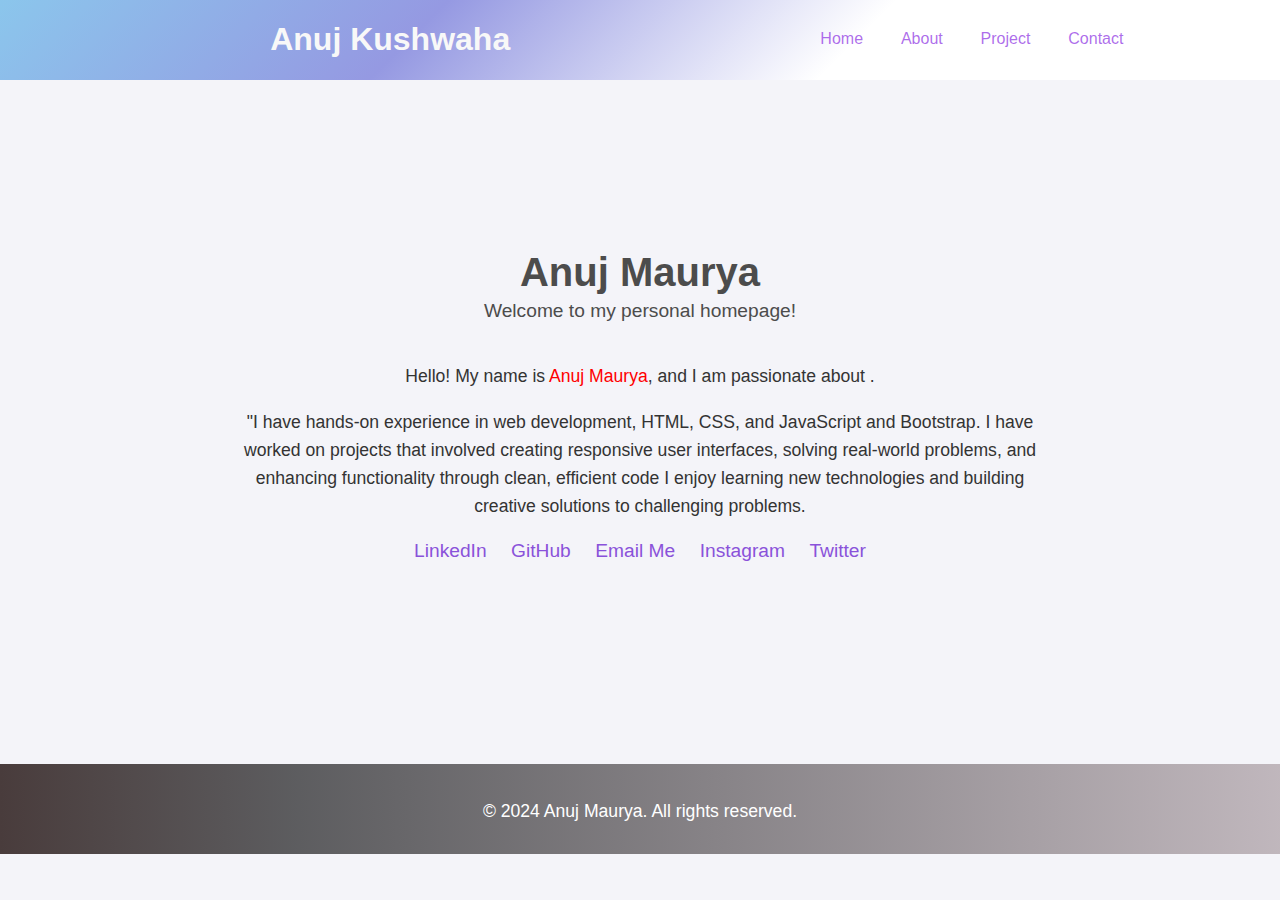
<file: Task 1/Index.html>
<!DOCTYPE html>
<html lang="en">

<head>
    <meta charset="UTF-8">
    <meta name="viewport" content="width=device-width, initial-scale=1.0">
    <title>Personal Homepage</title>
    <link rel="stylesheet" href="style.css">
</head>

<body>

    <nav>
        <div class="logo">
            <h1>
                Anuj Kushwaha
            </h1>
        </div>

        <ul>
            <li><a href="Index.html">Home</a></li>
            <li><a href="about.html">About</a></li>
            <li><a href="project.html">Project</a></li>
            <li><a href="contact.html">Contact</a></li>
        </ul>
    </nav>



    <div id="container">
        <header>
            <h1> Anuj Maurya</h1>
            <p>Welcome to my personal homepage!</p>
        </header>

        <div class="bio">
            <p>Hello! My name is <span>Anuj Maurya</span>, and I am passionate about . </p>
            <p>"I have hands-on experience in web development, HTML, CSS, and JavaScript and Bootstrap. I have worked on
                projects that involved creating responsive user interfaces, solving real-world problems, and enhancing
                functionality through clean, efficient code
                I enjoy learning new technologies and building creative solutions to challenging problems.
            </p>
        </div>

        <div class="social-links">
            <a href="https://www.linkedin.com/in/anuj-maurya-526388245/" target="_blank">LinkedIn</a>
            <a href="https://github.com/anujkushwa" target="_blank">GitHub</a>
            <a href="mailto:your.rishabmaurya097@gmail.com">Email Me</a>
            <a href="https://www.instagram.com/codenlearn_/" target="_blank">Instagram</a>
            <a href="https://x.com/anuj_kushwaha0" target="_blank">Twitter</a>
        </div>
    </div>

    <footer>
        <p>&copy; 2024 Anuj Maurya. All rights reserved.</p>
    </footer>

</body>

</html>
</file>
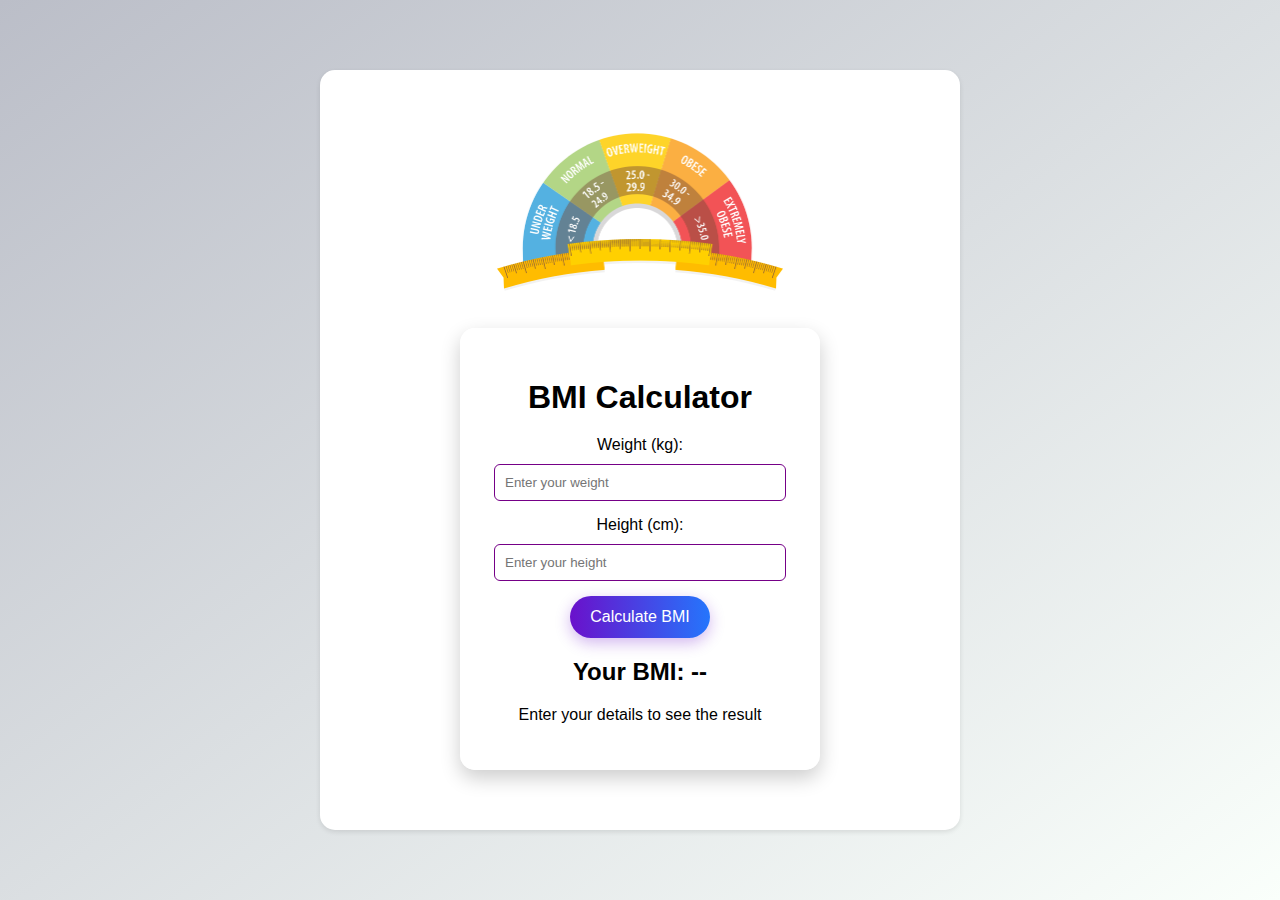
<file: Task 4/index.html>
<!DOCTYPE html>
<html lang="en">

<head>
    <meta charset="UTF-8">
    <meta name="viewport" content="width=device-width, initial-scale=1.0">
    <title>BMI Calculator</title>
    <link rel="stylesheet" href="style.css">
</head>

<body>
    <main>
        <div class="left">
            <img src="chart.png" alt="">
        </div>
        <div class="container">
            <h1>BMI Calculator</h1>
            <form id="bmi-form">
                <label for="weight">Weight (kg):</label>
                <input type="number" id="weight" placeholder="Enter your weight" required>

                <label for="height">Height (cm):</label>
                <input type="number" id="height" placeholder="Enter your height" required>

                <button type="button" onclick="calculateBMI()">Calculate BMI</button>
            </form>
            <div id="result">
                <h2>Your BMI: <span id="bmi-value">--</span></h2>
                <p id="bmi-category">Enter your details to see the result</p>
            </div>
        </div>
    </main>
    <script src="script.js"></script>
</body>

</html>
</file>
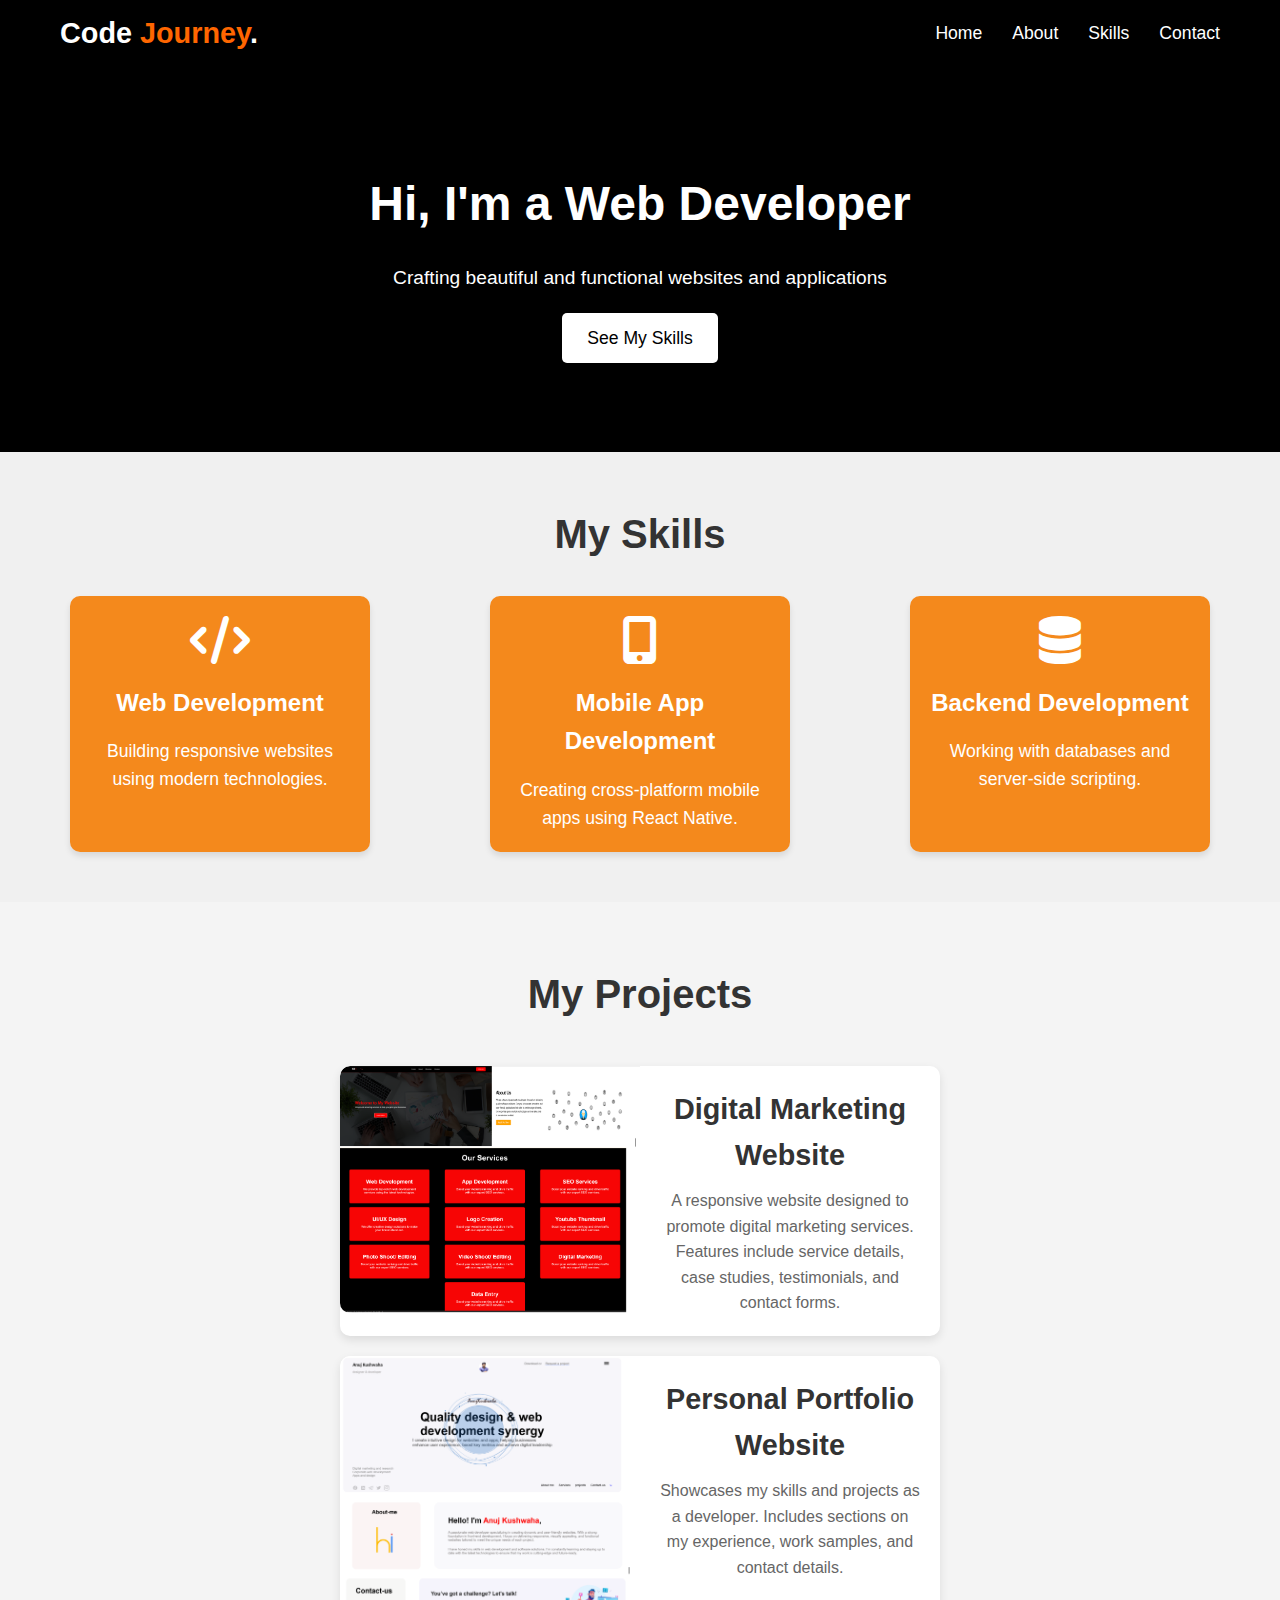
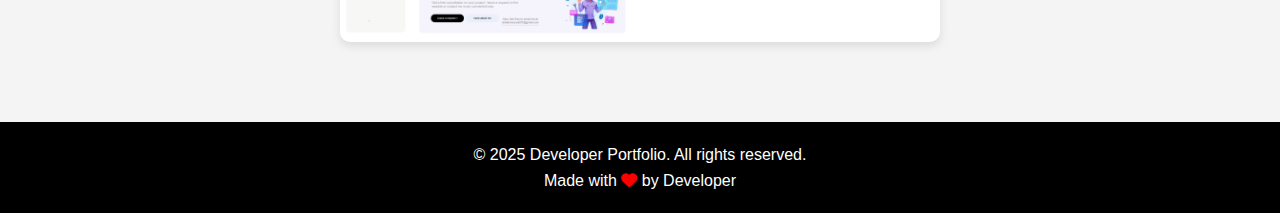
<file: Task 5/index.html>
<!DOCTYPE html>
<html lang="en">

<head>
    <meta charset="UTF-8">
    <meta name="viewport" content="width=device-width, initial-scale=1.0">
    <meta http-equiv="X-UA-Compatible" content="ie=edge">
    <title>Developer Portfolio</title>
    <link rel="stylesheet" href="style.css">
    <link rel="stylesheet" href="https://cdnjs.cloudflare.com/ajax/libs/font-awesome/6.0.0-beta3/css/all.min.css">
</head>

<body>
     <!-- Navbar -->
     <nav class="navbar">
        <div class="navbar-container">
            <a href="#" class="logo">Code <span>Journey</span>.</a>
            <ul class="nav-links">
                <li><a href="index.html">Home</a></li>
                <li><a href="about.html">About</a></li>
                <li><a href="skills.html">Skills</a></li>
                <li><a href="contact.html">Contact</a></li>
            </ul>
        </div>
    </nav>

    <section id="home" class="hero-section">
        <div class="hero-container">
            <h1>Hi, I'm a Web Developer</h1>
            <p>Crafting beautiful and functional websites and applications</p>
            <a href="#skills" class="cta-btn">See My Skills</a>
        </div>
    </section>
    

    <!-- Skills Section -->
    <section id="skills" class="skills-section">
        <div class="skills-container">
            <h2>My Skills</h2>
            <div class="cards">
                <div class="card">
                    <i class="fas fa-code"></i>
                    <h3>Web Development</h3>
                    <p>Building responsive websites using modern technologies.</p>
                </div>
                <div class="card">
                    <i class="fas fa-mobile-alt"></i>
                    <h3>Mobile App Development</h3>
                    <p>Creating cross-platform mobile apps using React Native.</p>
                </div>
                <div class="card">
                    <i class="fas fa-database"></i>
                    <h3>Backend Development</h3>
                    <p>Working with databases and server-side scripting.</p>
                </div>
            </div>
        </div>
    </section>

    <button id="scrollToTopBtn" class="scroll-to-top-btn">↑</button>


    <!-- Projects Section -->
    <section id="projects" class="projects-section">
        <div class="projects-container">
            <h2>My Projects</h2>
            <div class="project-card">
                <img src="pro.png" alt="Project Image" class="project-image">
                <div class="project-info">
                    <h3>Digital Marketing Website</h3>
                    <p>A responsive website designed to promote digital marketing services. Features include service details, case studies, testimonials, and contact forms.</p>
                </div>
            </div>
            <div class="project-card">
                <img src="por1.png" alt="Project Image" class="project-image">
                <div class="project-info">
                    <h3>Personal Portfolio Website</h3>
                    <p>Showcases my skills and projects as a developer. Includes sections on my experience, work samples, and contact details.</p>
                </div>
            </div>
        </div>
    </section>
    
    <!-- Footer Section -->
    <footer class="footer">
        <div class="footer-container">
            <p>&copy; 2025 Developer Portfolio. All rights reserved.</p>
            <p>Made with <i class="fas fa-heart"></i> by Developer</p>
        </div>
    </footer>

    <script src="script.js"></script>
</body>

</html>
</file>
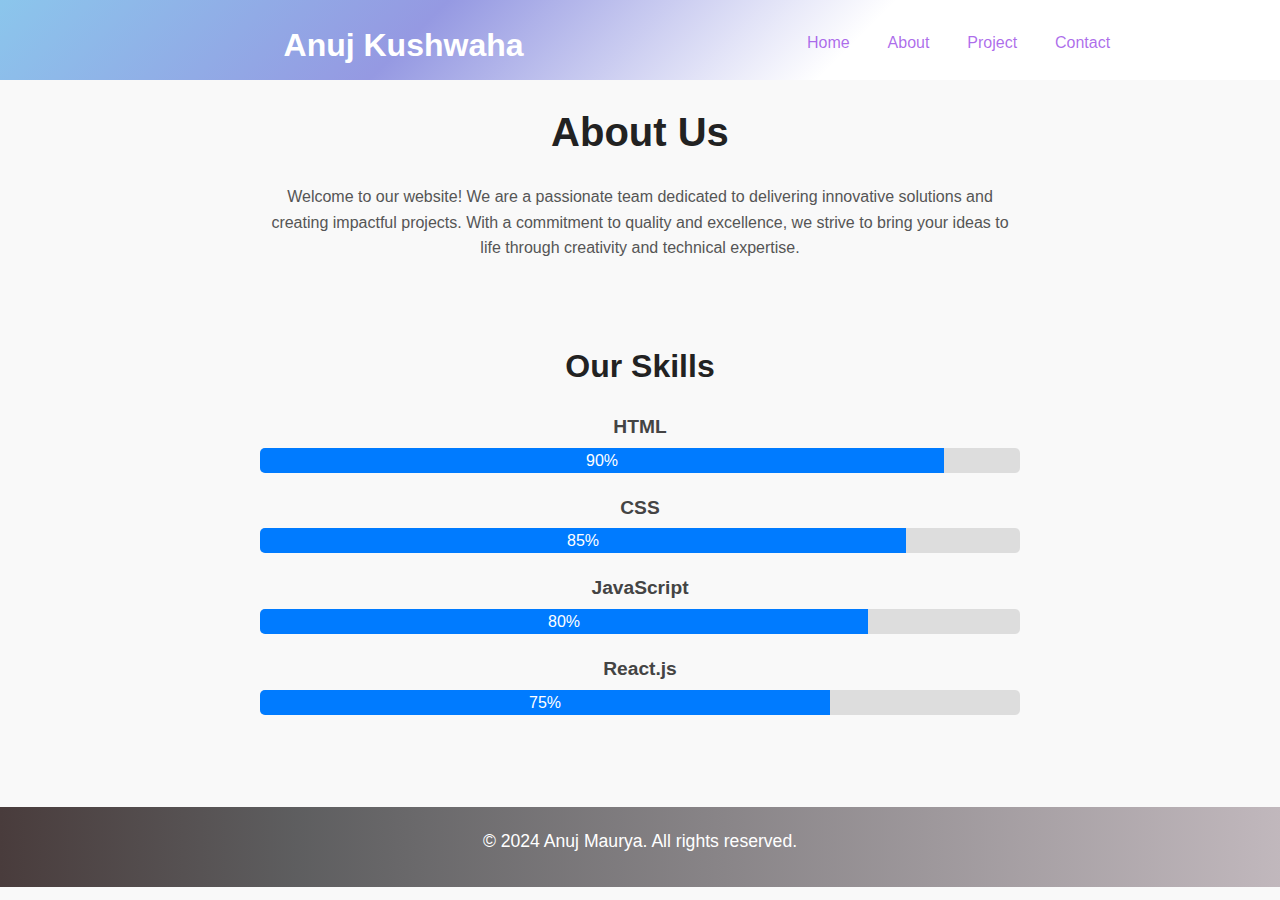
<file: Task 1/about.html>
<!DOCTYPE html>
<html lang="en">

<head>
    <meta charset="UTF-8">
    <meta name="viewport" content="width=device-width, initial-scale=1.0">
    <title>About Us & Skills</title>
    <link rel="stylesheet" href="about.css">
</head>

<body>

    <nav>
        <div class="logo">
            <h1>
                Anuj Kushwaha
            </h1>
        </div>

        <ul>
            <li><a href="Index.html">Home</a></li>
            <li><a href="about.html">About</a></li>
            <li><a href="project.html">Project</a></li>
            <li><a href="contact.html">Contact</a></li>
        </ul>
    </nav>


    <section class="about">
        <div class="container">
            <h1>About Us</h1>
            <p>
                Welcome to our website! We are a passionate team dedicated to delivering innovative
                solutions and creating impactful projects. With a commitment to quality and excellence,
                we strive to bring your ideas to life through creativity and technical expertise.
            </p>
        </div>
    </section>


    <section class="skills">
        <div class="container">
            <h2>Our Skills</h2>
            <div class="skill-list">
                <div class="skill">
                    <h3>HTML</h3>
                    <div class="progress">
                        <div class="progress-bar" style="width: 90%;">90%</div>
                    </div>
                </div>
                <div class="skill">
                    <h3>CSS</h3>
                    <div class="progress">
                        <div class="progress-bar" style="width: 85%;">85%</div>
                    </div>
                </div>
                <div class="skill">
                    <h3>JavaScript</h3>
                    <div class="progress">
                        <div class="progress-bar" style="width: 80%;">80%</div>
                    </div>
                </div>
                <div class="skill">
                    <h3>React.js</h3>
                    <div class="progress">
                        <div class="progress-bar" style="width: 75%;">75%</div>
                    </div>
                </div>
            </div>
        </div>
    </section>

    <footer>
        <p>&copy; 2024 Anuj Maurya. All rights reserved.</p>
    </footer>
</body>

</html>
</file>
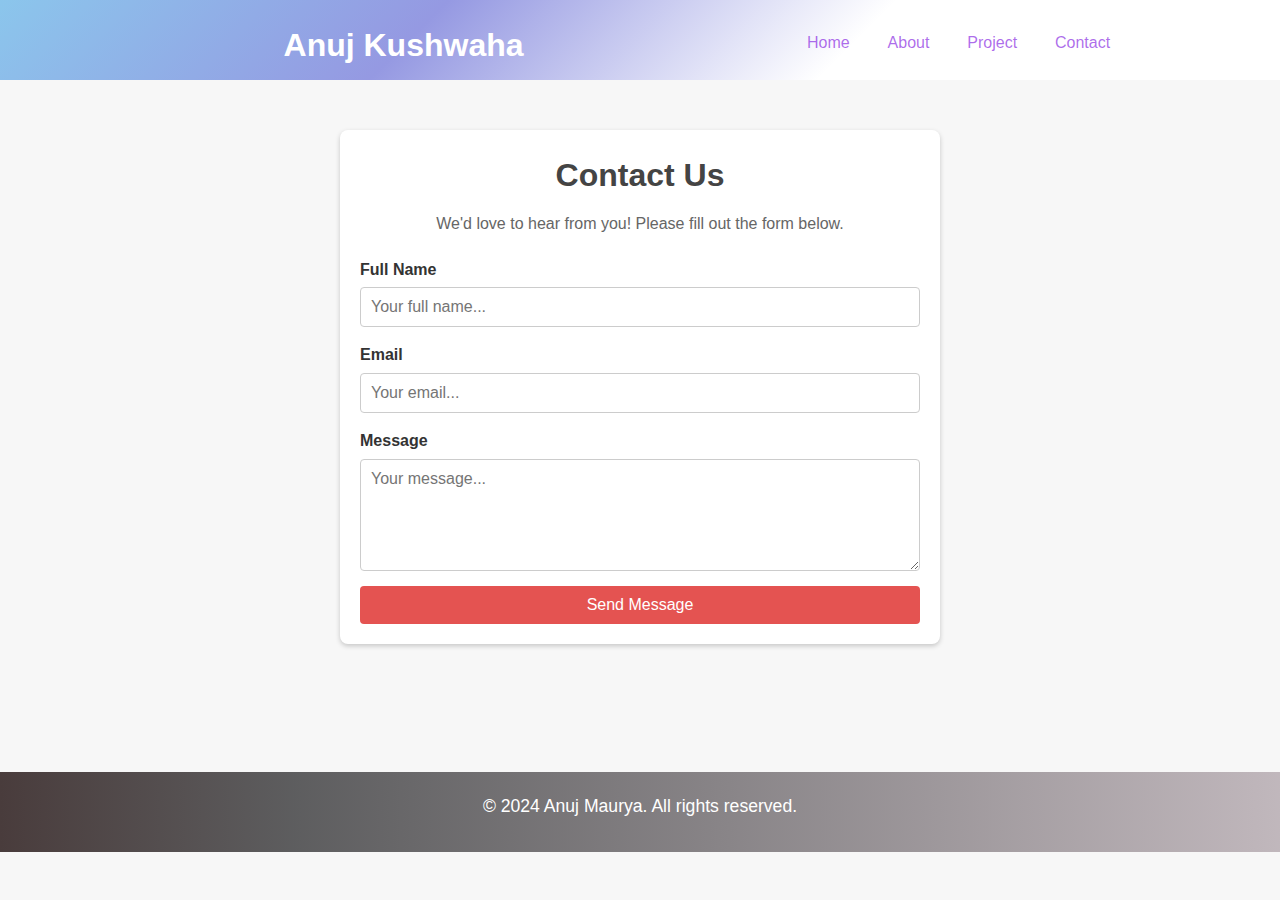
<file: Task 1/contact.html>
<!DOCTYPE html>
<html lang="en">

<head>
    <meta charset="UTF-8">
    <meta name="viewport" content="width=device-width, initial-scale=1.0">
    <title>Contact Us</title>
    <link rel="stylesheet" href="styles.css">
</head>

<body>


    <nav>
        <div class="logo">
            <h1>
                Anuj Kushwaha
            </h1>
        </div>

        <ul>
            <li><a href="Index.html">Home</a></li>
            <li><a href="about.html">About</a></li>
            <li><a href="project.html">Project</a></li>
            <li><a href="contact.html">Contact</a></li>
        </ul>
    </nav>

    <div class="container">
        <h1>Contact Us</h1>
        <p>We'd love to hear from you! Please fill out the form below.</p>

        <form action="#" method="POST">
            <label for="name">Full Name</label>
            <input type="text" id="name" name="name" placeholder="Your full name..." required>

            <label for="email">Email</label>
            <input type="email" id="email" name="email" placeholder="Your email..." required>

            <label for="message">Message</label>
            <textarea id="message" name="message" rows="5" placeholder="Your message..." required></textarea>

            <button type="submit">Send Message</button>
        </form>
    </div>

    <footer>
        <p>&copy; 2024 Anuj Maurya. All rights reserved.</p>
    </footer>
</body>

</html>
</file>
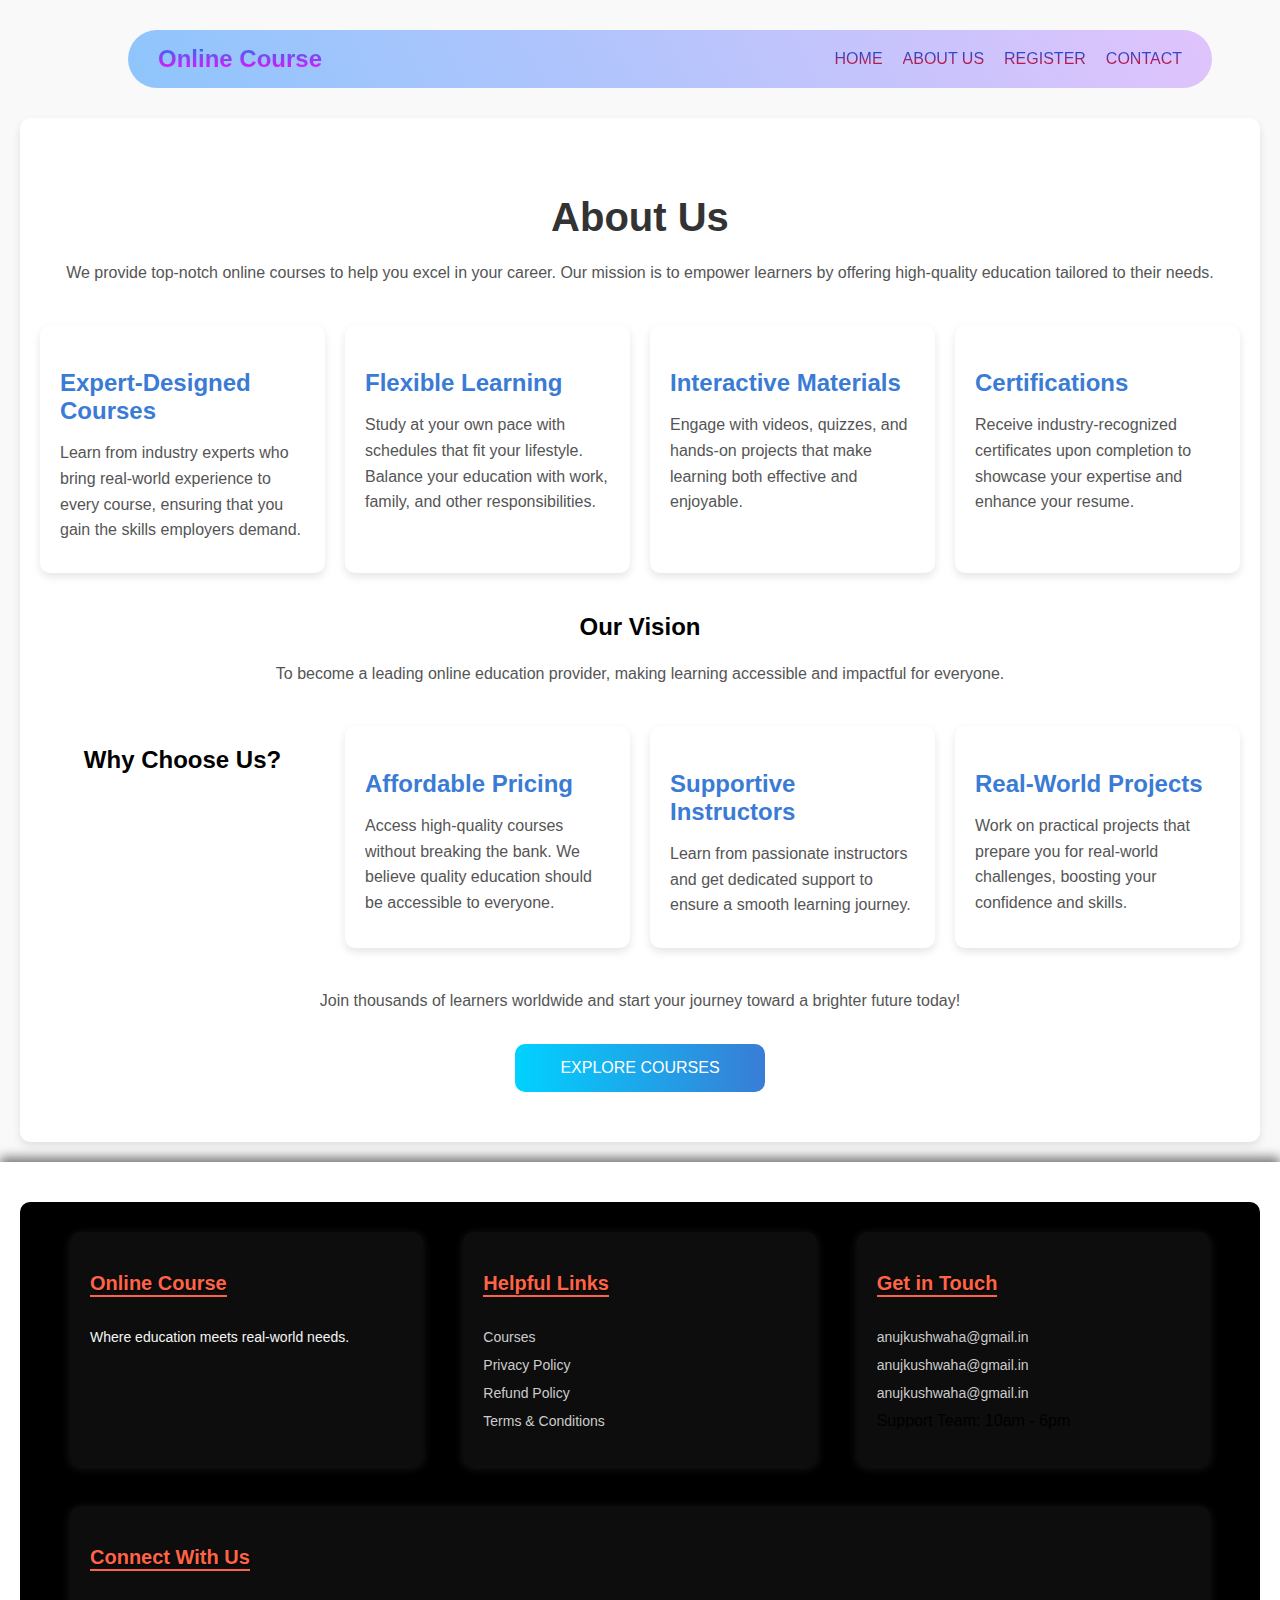
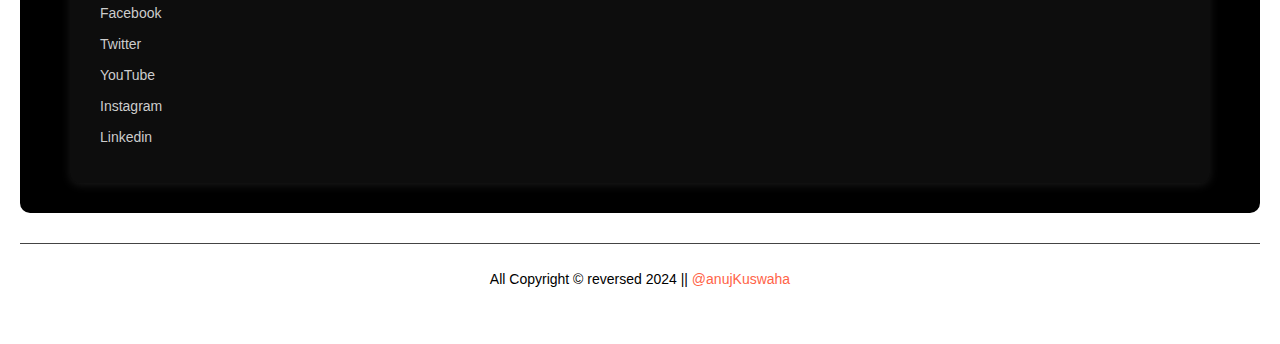
<file: Task 2/about.html>
<!DOCTYPE html>
<html lang="en">
<head>
    <meta charset="UTF-8">
    <meta name="viewport" content="width=device-width, initial-scale=1.0">
    <title>About Us</title>
    <link rel="stylesheet" href="about.css">
</head>

<header>
    <div class="navbar-container">
        <div class="logo">
            <a href="index.html">Online Course</a>
        </div>
        <div class="navbar">
            <a href="index.html">Home</a>
            <a href="about.html">About Us</a>
            <a href="register.html">Register</a>
            <a href="contact.html">Contact</a>
        </div>
        <div class="menu-icon" onclick="toggleMenu()">
            <span>&#9776;</span>
        </div>
    </div>
</header>

<main>
    <section class="about">
        <h1>About Us</h1>
        <p>We provide top-notch online courses to help you excel in your career. Our mission is to empower learners by offering high-quality education tailored to their needs.</p>
        
        <div class="about-features">
            <div class="card">
                <h3>Expert-Designed Courses</h3>
                <p>Learn from industry experts who bring real-world experience to every course, ensuring that you gain the skills employers demand.</p>
            </div>
            <div class="card">
                <h3>Flexible Learning</h3>
                <p>Study at your own pace with schedules that fit your lifestyle. Balance your education with work, family, and other responsibilities.</p>
            </div>
            <div class="card">
                <h3>Interactive Materials</h3>
                <p>Engage with videos, quizzes, and hands-on projects that make learning both effective and enjoyable.</p>
            </div>
            <div class="card">
                <h3>Certifications</h3>
                <p>Receive industry-recognized certificates upon completion to showcase your expertise and enhance your resume.</p>
            </div>
        </div>

        <h2>Our Vision</h2>
        <p>To become a leading online education provider, making learning accessible and impactful for everyone.</p>

        <div class="why-choose-us">
            <h2>Why Choose Us?</h2>
            <div class="card">
                <h3>Affordable Pricing</h3>
                <p>Access high-quality courses without breaking the bank. We believe quality education should be accessible to everyone.</p>
            </div>
            <div class="card">
                <h3>Supportive Instructors</h3>
                <p>Learn from passionate instructors and get dedicated support to ensure a smooth learning journey.</p>
            </div>
            <div class="card">
                <h3>Real-World Projects</h3>
                <p>Work on practical projects that prepare you for real-world challenges, boosting your confidence and skills.</p>
            </div>
        </div>

        <p>Join thousands of learners worldwide and start your journey toward a brighter future today!</p>
        <button class="btn-grad">Explore Courses</button>
    </section>
</main>


<footer>
    <div class="container">
        <div class="row">
            <div class="column">
                <h3>Online Course</h3>
                <p>Where education meets real-world needs.</p>
            </div>
            <div class="column">
                <h3>Helpful Links</h3>
                <ul>
                    <li><a href="#">Courses</a></li>
                    <li><a href="#">Privacy Policy</a></li>
                    <li><a href="#">Refund Policy</a></li>
                    <li><a href="#">Terms & Conditions</a></li>
                </ul>
            </div>
            <div class="column">
                <h3>Get in Touch</h3>
                <ul>
                    <li><a href="mailto:alpha@apnacollege.in">anujkushwaha@gmail.in</a></li>
                    <li><a href="mailto:delta@apnacollege.in">anujkushwaha@gmail.in</a></li>
                    <li><a href="mailto:sigma@apnacollege.in">anujkushwaha@gmail.in</a></li>
                    <li>Support Team: 10am - 6pm</li>
                </ul>
            </div>
            <div class="column">
                <h3>Connect With Us</h3>
                <ul>
                    <li><a href="#"><i class="fa fa-facebook"></i> Facebook</a></li>
                    <li><a href="#"><i class="fa fa-twitter"></i> Twitter</a></li>
                    <li><a href="#"><i class="fa fa-youtube"></i> YouTube</a></li>
                    <li><a href="#"><i class="fa fa-instagram"></i> Instagram</a></li>
                    <li><a href="#"><i class="fa fa-linkedin"></i> Linkedin</a></li>
                </ul>
            </div>
        </div>
    </div>

    <div class="copyright">
        <p>All Copyright © reversed 2024 || <a href="https://anujkushwaha.netlify.app/"
                target="_blank">@anujKuswaha</a></p>
    </div>
</footer>

</body>
</html>
</file>
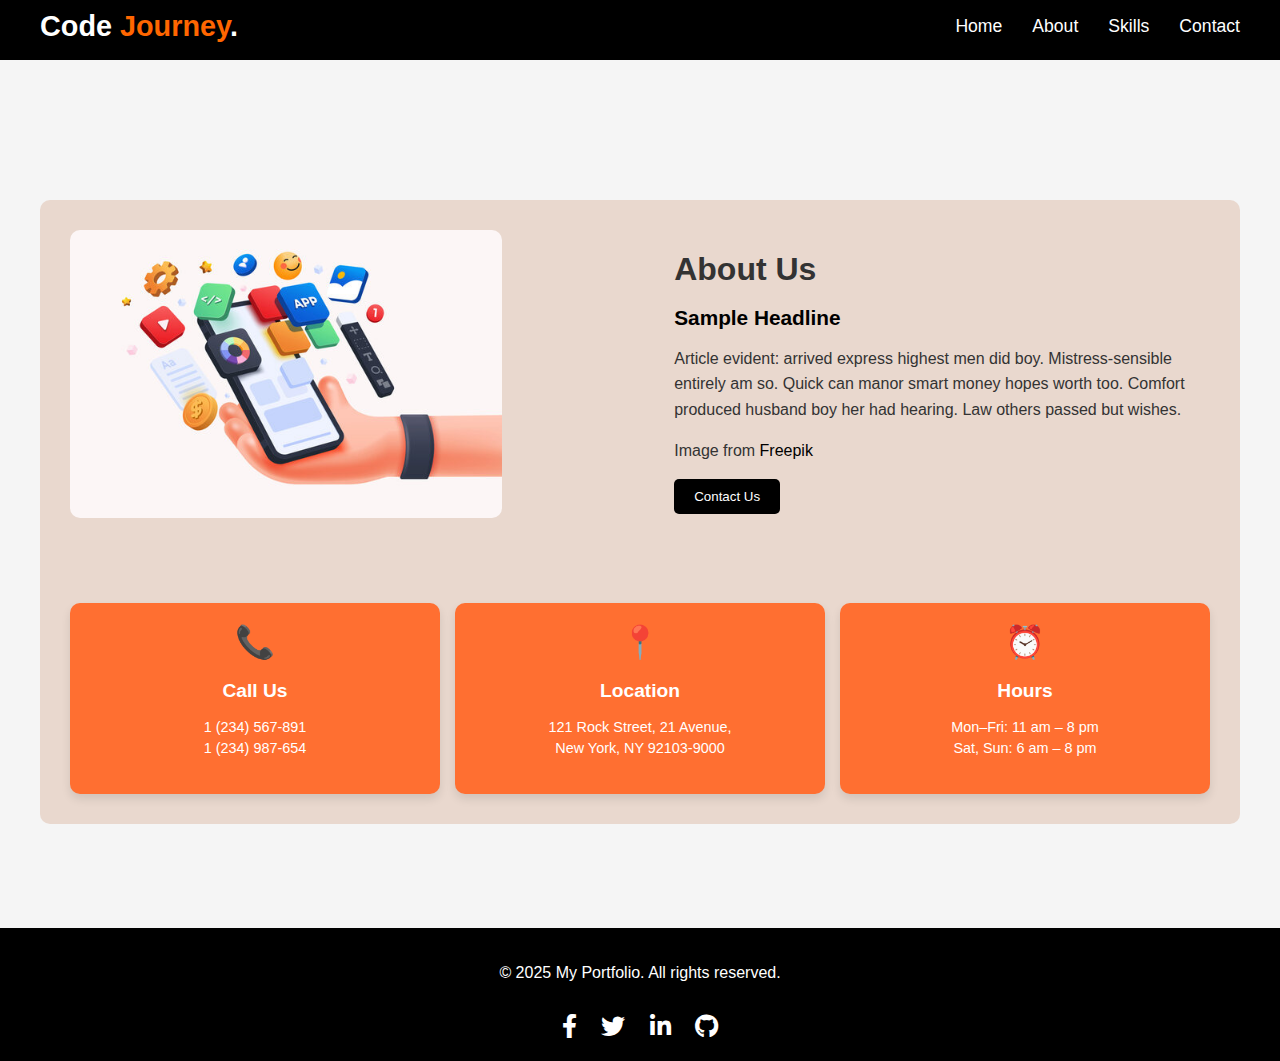
<file: Task 5/about.html>
<!DOCTYPE html>
<html lang="en">

<head>
    <meta charset="UTF-8" />
    <meta name="viewport" content="width=device-width, initial-scale=1.0" />
    <title>About Us</title>
    <link rel="stylesheet" href="about.css" />
    <link rel="stylesheet" href="https://cdnjs.cloudflare.com/ajax/libs/font-awesome/6.0.0-beta3/css/all.min.css" />

</head>

<body>
    <nav class="navbar">
        <div class="navbar-container">
            <a href="#" class="logo">Code <span>Journey</span>.</a>
            <ul class="nav-links">
                <li><a href="index.html">Home</a></li>
                <li><a href="about.html">About</a></li>
                <li><a href="skills.html">Skills</a></li>
                <li><a href="contact.html">Contact</a></li>
            </ul>
        </div>
    </nav>

    <div class="container">
        <!-- About Section -->
        <section class="about-section">
            <div class="container-1">
                <div class="image-container">
                    <img src="ab-bg.jpg" alt="Mobile with App" />
                </div>
                <div class="text-container">
                    <h1>About Us</h1>
                    <h2>Sample Headline</h2>
                    <p>
                        Article evident: arrived express highest men did boy.
                        Mistress-sensible entirely am so. Quick can manor smart money
                        hopes worth too. Comfort produced husband boy her had hearing. Law
                        others passed but wishes.
                    </p>
                    <p>
                        Image from
                        <a href="https://www.freepik.com" target="_blank">Freepik</a>
                    </p>
                    <button class="contact-btn">Contact Us</button>
                </div>
            </div>
            <section class="contact-section">
                <div class="contact-card">
                    <span class="icon">📞</span>
                    <h3>Call Us</h3>
                    <p>1 (234) 567-891<br />1 (234) 987-654</p>
                </div>
                <div class="contact-card">
                    <span class="icon">📍</span>
                    <h3>Location</h3>
                    <p>121 Rock Street, 21 Avenue,<br />New York, NY 92103-9000</p>
                </div>
                <div class="contact-card">
                    <span class="icon">⏰</span>
                    <h3>Hours</h3>
                    <p>Mon–Fri: 11 am – 8 pm<br />Sat, Sun: 6 am – 8 pm</p>
                </div>
            </section>
        </section>


    </div>
    <!-- footer Section -->

    <footer class="footer">
        <div class="footer-container">
            <p>&copy; 2025 My Portfolio. All rights reserved.</p>
            <div class="social-icons">
                <a href="#" target="_blank" class="social-icon"><i class="fab fa-facebook-f"></i></a>
                <a href="#" target="_blank" class="social-icon"><i class="fab fa-twitter"></i></a>
                <a href="#" target="_blank" class="social-icon"><i class="fab fa-linkedin-in"></i></a>
                <a href="#" target="_blank" class="social-icon"><i class="fab fa-github"></i></a>
            </div>
        </div>
    </footer>
    <script src="script.js"></script>
</body>

</html>
</file>
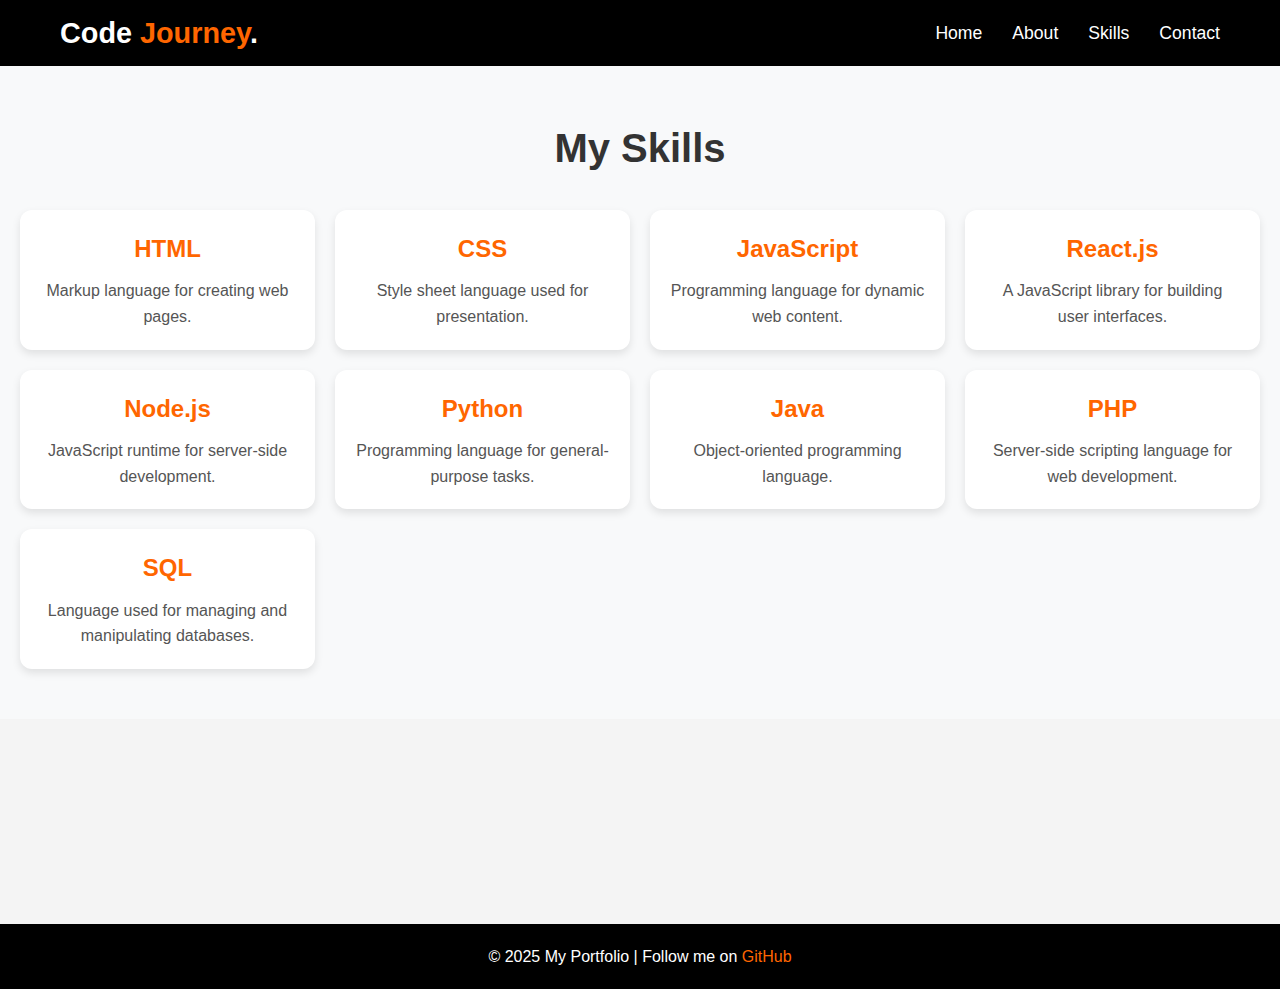
<file: Task 5/skills.html>
<!DOCTYPE html>
<html lang="en">
  <head>
    <meta charset="UTF-8" />
    <meta name="viewport" content="width=device-width, initial-scale=1.0" />
    <title>Skills - Portfolio</title>
    <link rel="stylesheet" href="skill.css" />
  </head>
  <body>
    <!-- Navbar -->
    <nav class="navbar">
      <div class="navbar-container">
        <a href="#" class="logo">Code <span>Journey</span>.</a>
        <ul class="nav-links">
          <li><a href="index.html">Home</a></li>
          <li><a href="about.html">About</a></li>
          <li><a href="skills.html">Skills</a></li>
          <li><a href="contact.html">Contact</a></li>
        </ul>
      </div>
    </nav>

    <section id="skills" class="skills-section">
        <div class="skills-container">
          <h2>My Skills</h2>
          <div class="skills-cards">
            <!-- Skill Cards -->
            <div class="skill-card">
              <div class="card-content">
                <h3>HTML</h3>
                <p>Markup language for creating web pages.</p>
              </div>
            </div>
      
            <div class="skill-card">
              <div class="card-content">
                <h3>CSS</h3>
                <p>Style sheet language used for presentation.</p>
              </div>
            </div>
      
            <div class="skill-card">
              <div class="card-content">
                <h3>JavaScript</h3>
                <p>Programming language for dynamic web content.</p>
              </div>
            </div>
      
            <div class="skill-card">
              <div class="card-content">
                <h3>React.js</h3>
                <p>A JavaScript library for building user interfaces.</p>
              </div>
            </div>
      
            <div class="skill-card">
              <div class="card-content">
                <h3>Node.js</h3>
                <p>JavaScript runtime for server-side development.</p>
              </div>
            </div>
      
            <div class="skill-card">
              <div class="card-content">
                <h3>Python</h3>
                <p>Programming language for general-purpose tasks.</p>
              </div>
            </div>
      
            <div class="skill-card">
              <div class="card-content">
                <h3>Java</h3>
                <p>Object-oriented programming language.</p>
              </div>
            </div>
      
            <div class="skill-card">
              <div class="card-content">
                <h3>PHP</h3>
                <p>Server-side scripting language for web development.</p>
              </div>
            </div>
      
            <div class="skill-card">
              <div class="card-content">
                <h3>SQL</h3>
                <p>Language used for managing and manipulating databases.</p>
              </div>
            </div>
                
          </div>
        </div>
      </section>
      
    <!-- Footer -->
    <footer class="footer">
      <p>&copy; 2025 My Portfolio | Follow me on <a href="https://github.com" target="_blank">GitHub</a></p>
    </footer>

    <script src="script.js"></script>
  </body>
</html>
</file>
<file: Task 1/style.css>
body {
    font-family: Arial, sans-serif;
    margin: 0;
    padding: 0;
    background-color: #f4f4f9;
    color: #333;
}

nav {
    display: flex;
    height: 80px;
    width: 100%;
    background-color: #8BC6EC;
    background-image: linear-gradient(135deg, #8BC6EC 0%, #9599E2 33%, #ffffff 66%, #ffffff 100%);
    display: flex;
    justify-content: space-evenly;
}

nav ul {
    display: flex;
    gap: 20%;
    margin-top: 30px;
}

nav ul li {
    list-style: none;
}

nav ul li a {
    text-decoration: none;
    color: rgba(137, 43, 226, 0.692);
    font-weight: 500;

}

nav h1{
    color: rgb(248, 248, 248);
}

#container {
    max-width: 800px;
    margin: 0 auto;
    padding: 150px 20px 20px 20px;
    text-align: center;
}

header {
    color: rgb(76, 76, 76);
    padding: 20px 0;
}

header h1 {
    margin: 0;
    font-size: 2.5em;
}

header p {
    margin: 5px 0 0;
    font-size: 1.2em;
}
p span{
    color: red;
}

.bio {
    margin: 20px 0;
    font-size: 1.1em;
    line-height: 1.6;
}

.social-links {
    margin: 20px 0;
}

.social-links a {
    text-decoration: none;
    color: #8a52da;
    margin: 0 10px;
    font-size: 1.2em;
}

.social-links a:hover {
    color: red;
    opacity: .6;
}

footer {
    margin-top: 12.6%;
    height: 70px;
    width: 100%;
    padding-top: 20px;
    display: flex;
    justify-content: center;
    font-size: 1.1em;
    color: #ffffff;
    background: rgb(73, 60, 60);
    background: linear-gradient(90deg, rgba(73, 60, 60, 1) 0%, rgba(50, 50, 52, 0.779171043417367) 23%, rgba(182, 171, 177, 0.8379945728291316) 100%);
}
</file>
<file: Task 4/style.css>
body {
    font-family: sans-serif;
    margin: 0;
    display: flex;
    flex-direction: column;
    justify-content: center;
    align-items: center;
    min-height: 100vh;
    background: linear-gradient(to bottom right, #bbbec8, #fafffb);
}


main {
    max-width: 600px;
    width: 90%;
    height: 80vh;
    padding: 20px;
    border-radius: 15px;
    box-shadow: 0 2px 5px rgba(0, 0, 0, 0.1);
    background-color: #fff;
    display: flex;
    flex-direction: column;
    justify-content: center;
    align-items: center;
}

.left {
    height: 50%;
    display: flex;
    align-items: center;
    justify-content: center;
}

.left img {
    width: 50%;
    height: auto;
    border-radius: 5px;
}

.container {
    background: rgba(255, 255, 255, 0.9);
    padding: 30px;
    border-radius: 15px;
    box-shadow: 0 8px 20px rgba(0, 0, 0, 0.2);
    text-align: center;
    width: 300px;
    margin-bottom: 40px;
    animation: fadeIn 1.2s ease-in-out;
}

/* Fade-in animation */
@keyframes fadeIn {
    from {
        opacity: 0;
        transform: scale(0.9);
    }

    to {
        opacity: 1;
        transform: scale(1);
    }
}

h1 {
    text-align: center;
    margin-bottom: 20px;
}

label {
    display: block;
    margin-bottom: 10px;
}

input[type="number"] {
    width: 90%;
    padding: 10px;
    border: 1px solid #750087;
    border-radius: 6px;
    margin-bottom: 15px;
}

button {
    padding: 12px 20px;
    font-size: 16px;
    color: #fff;
    background: linear-gradient(to right, #6a11cb, #2575fc);
    border: none;
    border-radius: 25px;
    cursor: pointer;
    box-shadow: 0 5px 15px rgba(106, 17, 203, 0.3);
    transition: transform 0.3s ease, box-shadow 0.3s ease;
}

button:hover {
    transform: translateY(-3px);
    box-shadow: 0 8px 20px rgba(106, 17, 203, 0.5);
}

button:active {
    transform: translateY(2px);
    box-shadow: 0 3px 10px rgba(106, 17, 203, 0.3);
}

#result {
    margin-top: 20px;
    text-align: center;
}

#bmi-value {
    font-weight: bold;
}
</file>
<file: Task 5/style.css>
* {
    margin: 0;
    padding: 0;
    box-sizing: border-box;
}

body {
    font-family: 'Arial', sans-serif;
    background-color: #f7f7f7;
    color: #333;
    line-height: 1.6;
}

.navbar {
    background-color: #000000;
    padding: 10px 0;
    position: sticky;
    top: 0;
    width: 100%;
    z-index: 10;
}

.navbar-container {
    display: flex;
    justify-content: space-between;
    flex-wrap: wrap;
    align-items: center;
    max-width: 1200px;
    margin: 0 auto;
    padding: 0 20px;
}

.navbar .logo {
    font-size: 1.8rem;
    color: white;
    text-decoration: none;
    font-weight: bold;
}

.logo span {
    color: #ff6600;
}

.navbar .nav-links {
    list-style: none;
    display: flex;
}

.navbar .nav-links li {
    margin-left: 30px;
}

.navbar .nav-links a {
    color: white;
    text-decoration: none;
    font-size: 1.1rem;
    transition: color 0.3s ease;
}

.navbar .nav-links a:hover {
    color: #fff5e6;
}

/* Hero Section Styling */
.hero-section {
    position: relative;
    background-color: #000000;
    color: white;
    padding: 100px 0;
    text-align: center;
    overflow: hidden;
}


.navbar .nav-links a {
    color: white;
    text-decoration: none;
    font-size: 1.1rem;
    position: relative;
    padding-bottom: 5px;
    transition: color 0.3s ease;
}

.navbar .nav-links a:hover {
    color: #ffb84d;
}

.navbar .nav-links a::after {
    content: '';
    position: absolute;
    bottom: 0;
    left: 0;
    width: 0;
    height: 2px;
    background-color: #ffb84d;
    transition: width 0.3s ease;
}

.navbar .nav-links a:hover::after {
    width: 100%;
}


/* Hero Content */
.hero-container h1 {
    font-size: 3rem;
    margin-bottom: 20px;
}

.hero-container p {
    font-size: 1.2rem;
    margin-bottom: 30px;
}

.cta-btn {
    padding: 15px 25px;
    background-color: #fff;
    color: #000000;
    font-size: 1.1rem;
    border: none;
    border-radius: 5px;
    text-decoration: none;
    transition: background-color 0.3s ease;
}

.cta-btn:hover {
    background-color: #ff4d4d;
    color: white;
}

.image-slider {
    position: absolute;
    top: 0;
    left: 0;
    right: 0;
    bottom: 0;
    width: 100%;
    height: 100%;
    display: flex;
    justify-content: center;
    align-items: center;
    z-index: -1;
    overflow: hidden;
    opacity: 0.3;
}

.slider-image {
    width: 100%;
    height: 100%;
    object-fit: cover;
    position: absolute;
    animation: slideImages 15s infinite;
}

@keyframes slideImages {
    0% {
        opacity: 0;
    }

    33% {
        opacity: 1;
    }

    66% {
        opacity: 0;
    }

    100% {
        opacity: 0;
    }
}

.slider-image:nth-child(1) {
    animation-delay: 0s;
}

.slider-image:nth-child(2) {
    animation-delay: 5s;
}

.slider-image:nth-child(3) {
    animation-delay: 10s;
}


/* Skills Section */
.skills-section {
    padding: 50px 20px;
    text-align: center;
    background-color: #f0f0f0;
}

.skills-container h2 {
    font-size: 2.5rem;
    margin-bottom: 30px;
}

.cards {
    display: flex;
    justify-content: space-around;
    flex-wrap: wrap;
    gap: 20px;
}

.card {
    background-color: #f48515f7;
    /* Orange background */
    color: white;
    width: 300px;
    padding: 20px;
    border-radius: 10px;
    box-shadow: 0 4px 6px rgba(0, 0, 0, 0.1);
    text-align: center;
}

.card i {
    font-size: 3rem;
    margin-bottom: 20px;

}

.card h3 {
    font-size: 1.5rem;
    margin-bottom: 15px;
}

.card p {
    font-size: 1.1rem;
}


.scroll-to-top-btn {
    position: fixed;
    bottom: 20px;
    right: 20px;
    background-color: #ff6600;
    color: white;
    border: none;
    padding: 15px;
    border-radius: 50%;
    font-size: 1.5rem;
    cursor: pointer;
    display: none;  /* Hidden by default */
    transition: opacity 0.3s ease;
}

.scroll-to-top-btn:hover {
    background-color: #ffb84d;
}



/* Projects Section */
.projects-section {
    padding: 60px 20px;
    background-color: #f4f4f4;
    text-align: center;
}

.projects-container {
    max-width: 1200px;
    margin: 0 auto;
}

.projects-container h2 {
    font-size: 2.5rem;
    margin-bottom: 40px;
    color: #333;
    font-weight: bold;
}

/* Project Card Layout */
.project-card {
    display: flex;
    flex-wrap: wrap;
    justify-content: center;
    margin-bottom: 30px;
    background-color: white;
    border-radius: 10px;
    box-shadow: 0 4px 10px rgba(0, 0, 0, 0.1);
    overflow: hidden;
    transition: transform 0.3s ease, box-shadow 0.3s ease;
    width: 100%;
    max-width: 600px;
    margin: 20px auto;
}

.project-card:hover {
    transform: translateY(-10px);
    box-shadow: 0 8px 20px rgba(0, 0, 0, 0.2);
}

/* Project Image Styling */
.project-image {
    width: 50%;
    height: 100%;
    object-fit: cover;
    border-radius: 10px 0 0 10px;
}

/* Project Info Styling */
.project-info {
    padding: 20px;
    width: 50%;
}

.project-info h3 {
    font-size: 1.8rem;
    margin-bottom: 10px;
    color: #333;
}

.project-info p {
    font-size: 1rem;
    color: #666;
}

/* Responsive Design */
@media (max-width: 768px) {
    .project-card {
        flex-direction: column;
    }

    .project-image {
        width: 100%;
        height: 250px;
        border-radius: 10px 10px 0 0;
    }

    .project-info {
        width: 100%;
    }
}

/* Footer Styling */
.footer {
    background-color: #000000;
    color: white;
    text-align: center;
    padding: 20px 0;
}

.footer-container {
    display: flex;
    flex-direction: column;
    align-items: center;
}

.footer-container i {
    color: #ff0000;
}

/* Responsive Design */
@media (max-width: 768px) {
    .hero-container h1 {
        font-size: 2.5rem;
    }

    .skills-container h2 {
        font-size: 2rem;
    }

    .cards {
        flex-direction: column;
        align-items: center;
    }

    .card {
        width: 80%;
        margin-bottom: 20px;
    }

    .projects-container h2 {
        font-size: 2rem;
    }

    .project img {
        width: 80%;
    }
}
</file>
<file: Task 1/about.css>
* {
    margin: 0;
    padding: 0;
    box-sizing: border-box;
    font-family: Arial, sans-serif;
}

body {
    background-color: #f9f9f9;
    color: #333;
    line-height: 1.6;
}


nav {
    display: flex;
    height: 80px;
    width: 100%;
    background-color: #8BC6EC;
    background-image: linear-gradient(135deg, #8BC6EC 0%, #9599E2 33%, #ffffff 66%, #ffffff 100%);
    display: flex;
    justify-content: space-evenly;
}

.logo h1{
    padding-top: 20px;
}

nav ul {
    display: flex;
    gap: 20%;
    margin-top: 30px;
}

nav ul li {
    list-style: none;
}

nav ul li a {
    text-decoration: none;
    color: rgba(137, 43, 226, 0.692);
    font-weight: 500;

}
.logo h1{
    color: white;
}

.container {
    max-width: 800px;
    margin: 0 auto;
    padding: 20px;
    text-align: center;
}

.about h1 {
    font-size: 2.5rem;
    color: #222;
    margin-bottom: 20px;
}

.about p {
    font-size: 1rem;
    color: #555;
}

.skills {
    margin-top: 40px;
}

.skills h2 {
    font-size: 2rem;
    color: #222;
    margin-bottom: 20px;
}

.skill-list {
    display: flex;
    flex-direction: column;
    gap: 20px;
}

.skill h3 {
    margin-bottom: 5px;
    font-size: 1.2rem;
    color: #444;
}

.progress {
    background-color: #ddd;
    height: 25px;
    border-radius: 5px;
    overflow: hidden;
    position: relative;
}

.progress-bar {
    height: 100%;
    background-color: #007bff;
    color: #fff;
    line-height: 25px;
    text-align: center;
    white-space: nowrap;
    transition: width 0.3s ease;
}


footer {
    margin-top: 5.6%;
    height: 80px;
    width: 100%;
    padding-top: 20px;
    display: flex;
    justify-content: center;
    font-size: 1.1em;
    color: #ffffff;
    background: rgb(73, 60, 60);
    background: linear-gradient(90deg, rgba(73, 60, 60, 1) 0%, rgba(50, 50, 52, 0.779171043417367) 23%, rgba(182, 171, 177, 0.8379945728291316) 100%);
}
</file>
<file: Task 1/styles.css>
* {
    margin: 0;
    padding: 0;
    box-sizing: border-box;
    font-family: Arial, sans-serif;
}


body {
    background-color: #f7f7f7;
    color: #333;
    line-height: 1.6;
}

nav {
    display: flex;
    height: 80px;
    width: 100%;
    background-color: #8BC6EC;
    background-image: linear-gradient(135deg, #8BC6EC 0%, #9599E2 33%, #ffffff 66%, #ffffff 100%);
    display: flex;
    justify-content: space-evenly;
}

.logo h1 {
    margin-top: 20px;
    color: white;
}

nav ul {
    display: flex;
    gap: 20%;
    margin-top: 30px;
}

nav ul li {
    list-style: none;
}

nav ul li a {
    text-decoration: none;
    color: rgba(137, 43, 226, 0.692);
    font-weight: 500;

}


.container {
    max-width: 600px;
    margin: 50px auto;
    padding: 20px;
    background-color: #fff;
    box-shadow: 0px 2px 5px rgba(0, 0, 0, 0.2);
    border-radius: 8px;
}


h1 {
    text-align: center;
    margin-bottom: 10px;
    color: #444;
}


p {
    text-align: center;
    margin-bottom: 20px;
    color: #666;
}


form {
    display: flex;
    flex-direction: column;
}


label {
    margin-bottom: 5px;
    font-weight: bold;
}

input,
textarea {
    margin-bottom: 15px;
    padding: 10px;
    border: 1px solid #ccc;
    border-radius: 4px;
    font-size: 16px;
    outline: none;
}

input:focus,
textarea:focus {
    border-color: #007BFF;
}


button {
    background-color: #e03b39e0;
    color: #fff;
    padding: 10px;
    border: none;
    border-radius: 4px;
    cursor: pointer;
    font-size: 16px;
    transition: background-color 0.3s ease;
}

button:hover {
    background-color: #68d83fd8;
    color: rgba(0, 0, 0, 0.757);
}


footer {
    margin-top: 10%;
    height: 80px;
    width: 100%;
    padding-top: 20px;
    display: flex;
    justify-content: center;
    font-size: 1.1em;
    color: #ffffff;
    background: rgb(73, 60, 60);
    background: linear-gradient(90deg, rgba(73, 60, 60, 1) 0%, rgba(50, 50, 52, 0.779171043417367) 23%, rgba(182, 171, 177, 0.8379945728291316) 100%);
}

footer p {
    color: white;
}
</file>
<file: Task 2/about.css>
body {
    font-family: Arial, sans-serif;
    margin: 0;
    padding: 0;
    background-color: #f9f9f9;
}



.navbar-container {
    display: flex;
    justify-content: space-between;
    align-items: center;
    padding: 15px 30px;
    background-color: #333;
    border-radius: 30px;
    width: 80%;
    display: flex;
    margin: 30px 10%;
    color: rgb(255, 0, 0);
    background-color: #fc8e8e;
    background-image: linear-gradient(62deg, #8EC5FC 0%, #E0C3FC 100%);
}

.logo a {
    font-size: 24px;
    font-weight: bold;
    color: rgba(66, 61, 61, 0.808);
    background: -webkit-linear-gradient(#2374ed, #ff05ff);
    -webkit-background-clip: text;
    -webkit-text-fill-color: transparent;
      text-decoration: none;
}

.navbar {
    display: flex;
    gap: 20px;
}

.navbar a {
    background: -webkit-linear-gradient(#0552f8, #ff0505);
    -webkit-background-clip: text;
    -webkit-text-fill-color: transparent;
    text-decoration: none;
    font-size: 16px;
    text-transform: uppercase;
    transition: color 0.3s ease;
}

.navbar a:hover {
    color: #ffffff;
}

.menu-icon {
    display: none;
    font-size: 30px;
    cursor: pointer;
}

@media (max-width: 768px) {
    .navbar {
        display: none;
        flex-direction: column;
        gap: 10px;
        position: absolute;
        top: 60px;
        right: 30px;
        background-color: #333;
        padding: 20px;
        border-radius: 5px;
        width: 200px;
    }

    .navbar.active {
        display: flex;
    }

    .menu-icon {
        display: block;
    }
}

.active {
    display: flex;
}





.about {
    padding: 50px 20px;
    text-align: center;
    background-color: #ffffff;
    box-shadow: 0px 4px 8px rgba(0, 0, 0, 0.1);
    border-radius: 10px;
    margin: 20px auto;
    max-width: 1200px;
}

.about h1 {
    font-size: 2.5rem;
    margin-bottom: 20px;
    color: #333;
}

.about p {
    font-size: 1rem;
    margin: 10px 0;
    line-height: 1.6;
    color: #555;
}

.about ul {
    list-style: none;
    padding: 0;
    text-align: left;
    margin: 20px auto;
    max-width: 800px;
}

.about ul li {
    font-size: 1rem;
    padding: 10px;
    margin-bottom: 10px;
    background: #f4f4f4;
    border-left: 5px solid #00d2ff;
    border-radius: 5px;
}


.about-features,
.why-choose-us {
    display: grid;
    grid-template-columns: repeat(auto-fit, minmax(250px, 1fr));
    gap: 20px;
    margin: 40px 0;
}

.card {
    background: #ffffff;
    padding: 20px;
    border-radius: 10px;
    box-shadow: 0 4px 8px rgba(0, 0, 0, 0.1);
    transition: transform 0.3s, box-shadow 0.3s;
    text-align: left;
}

.card:hover {
    transform: translateY(-5px);
    box-shadow: 0 8px 16px rgba(0, 0, 0, 0.2);
}

.card h3 {
    font-size: 1.5rem;
    margin-bottom: 15px;
    color: #3a7bd5;
}

.card p {
    font-size: 1rem;
    line-height: 1.6;
    color: #555;
}


.btn-grad {
    padding: 15px 45px;
    background-image: linear-gradient(to right, #00d2ff 0%, #3a7bd5 51%, #00d2ff 100%);
    border: none;
    color: white;
    font-size: 16px;
    text-transform: uppercase;
    text-align: center;
    border-radius: 10px;
    cursor: pointer;
    transition: 0.5s;
    background-size: 200% auto;
    display: inline-block;
    margin-top: 20px;
}

.btn-grad:hover {
    background-position: right center;
    color: #fff;
}


@media (max-width: 768px) {
    .about h1 {
        font-size: 2rem;
    }

    .card {
        padding: 15px;
    }

    .card h3 {
        font-size: 1.25rem;
    }

    .card p {
        font-size: 0.9rem;
    }

    .btn-grad {
        font-size: 14px;
        padding: 12px 35px;
    }
}

@media (max-width: 480px) {
    .about h1 {
        font-size: 1.5rem;
    }

    .card h3 {
        font-size: 1rem;
    }

    .card p {
        font-size: 0.85rem;
    }

    .btn-grad {
        font-size: 12px;
        padding: 10px 30px;
    }
}







footer {
    background-color: #ffffff;
    color: #000000;
    padding: 40px 20px;
    font-family: Arial, sans-serif;
    box-shadow: 0px -5px 10px rgba(0, 0, 0, 0.5);
}

footer .container {
    max-width: 1300px;
    margin: 0 auto;
    background-color: #000;
    padding: 20px 40px;
    border-radius: 10px

}

footer .row {
    display: flex;
    flex-wrap: wrap;
    justify-content: space-between;
    gap: 20px;
}

footer .column {
    flex: 1;
    min-width: 220px;
    margin: 10px;
    box-shadow: 0px 2px 10px rgba(255, 255, 255, 0.1);
    padding: 20px;
    background: rgba(255, 255, 255, 0.05);
    border-radius: 10px;
}

footer h3 {
    font-size: 20px;
    margin-bottom: 15px;
    color: #ff6347; 
    text-shadow: 1px 1px 2px #000;
    border-bottom: 2px solid #ff6347;
    display: inline-block;
}

footer p {
    line-height: 1.6;
    color: whitesmoke;
    font-size: 14px;
}

footer ul {
    list-style: none;
    padding: 0;
}

footer ul li {
    margin: 10px 0;
}

footer ul li a {
    color: #ccc;
    text-decoration: none;
    font-size: 14px;
    transition: color 0.3s ease;
}

footer ul li a:hover {
    color: #ff6347;
}

.copyright p{
    color: #000;
}

footer ul li a i {
    margin-right: 10px;
    font-size: 18px;
    transition: transform 0.3s ease;
}

footer ul li a:hover i {
    transform: scale(1.2);
}

@media (max-width: 768px) {
    footer .row {
        flex-direction: column;
        align-items: center;
    }

    footer .column {
        max-width: 90%;
    }
}

footer .copyright {
    text-align: center;
    margin-top: 30px;
    font-size: 12px;
    border-top: 1px solid #444;
    padding-top: 10px;
    color: #aaa;
}

footer .copyright a {
    color: #ff6347;
    text-decoration: none;
}

footer .copyright a:hover {
    text-decoration: underline;
}
</file>
<file: Task 5/about.css>
body {
    font-family: 'Arial', sans-serif;
    margin: 0;
    padding: 0;
    background-color: #f5f5f5;
    color: #333;
}


.navbar {
    background-color: #000000;
    position: sticky;
    top: 0;
    width: 100%;
    z-index: 10;
    height: 60px;
}

.navbar-container {
    display: flex;
    justify-content: space-between;
    flex-wrap: wrap;
    align-items: center;
    max-width: 1200px;
    margin: 0 auto;
    padding: 0 20px;
}

.navbar .logo {
    font-size: 1.8rem;
    color: white;
    text-decoration: none;
    font-weight: bold;
}

.logo span{
    color: #ff6600;
}

.navbar .nav-links {
    list-style: none;
    display: flex;
}

.navbar .nav-links li {
    margin-left: 30px;
}

.navbar .nav-links a {
    color: white;
    text-decoration: none;
    font-size: 1.1rem;
    transition: color 0.3s ease;
}

.navbar .nav-links a:hover {
    color: #fff5e6;
}

.navbar .nav-links a {
    color: white;
    text-decoration: none;
    font-size: 1.1rem;
    position: relative;
    padding-bottom: 5px;
    transition: color 0.3s ease;
}

.navbar .nav-links a:hover {
    color: #ffb84d;
}

.navbar .nav-links a::after {
    content: '';
    position: absolute;
    bottom: 0;
    left: 0;
    width: 0;
    height: 2px;
    background-color: #ffb84d;
    transition: width 0.3s ease;
}

.navbar .nav-links a:hover::after {
    width: 100%;
}


.container {
    max-width: 1200px;
    margin: 0 auto;
    padding: 20px;
}

.about-section {
    margin-top: 10%;
    
    gap: 20px;
    align-items: center;
    background-color: #e9d8ce;
    padding: 30px;
    border-radius: 10px;
    margin-bottom: 20px;
}

.image-container img {
    max-width: 80%;
    border-radius: 10px;
    margin-bottom: 15%;
}

.container-1{
    display: flex;
    justify-content: space-between;
}

.text-container{
    width: 47%;
}

.text-container h1 {
    font-size: 2rem;
    margin-bottom: 10px;
}

.text-container h2 {
    font-size: 1.3rem;
    color: #000000;
    margin-bottom: 15px;
}

.text-container p {
    line-height: 1.6;
    margin-bottom: 15px;
}

.text-container a {
    text-decoration: none;
    color: #000;
}

.contact-btn {
    padding: 10px 20px;
    background-color: #000;
    color: #fff;
    border: none;
    border-radius: 5px;
    cursor: pointer;
    transition: background-color 0.3s ease;
}

.contact-btn:hover {
    background-color: #333;
}

.contact-section {
    display: flex;
    justify-content: space-between;
    gap: 15px;
}

.contact-card {
    flex: 1;
    text-align: center;
    background-color: #ff6f31;
    color: #fff;
    padding: 20px;
    border-radius: 10px;
    box-shadow: 0 5px 10px rgba(0, 0, 0, 0.1);
    transition: transform 0.3s ease, box-shadow 0.3s ease;
}

.contact-card:hover {
    transform: translateY(-5px);
    box-shadow: 0 10px 15px rgba(0, 0, 0, 0.2);
}

.contact-card .icon {
    font-size: 2rem;
    margin-bottom: 10px;
}

.contact-card h3 {
    font-size: 1.2rem;
    margin-bottom: 10px;
}

.contact-card p {
    font-size: 0.9rem;
    line-height: 1.5;
}

@media (max-width: 768px) {
    .about-section {
        flex-direction: column;
        text-align: center;
    }

    .contact-section {
        flex-direction: column;
    }
}


.footer {
    background-color: #000000;
    margin-top: 5%;
    color: white;
    text-align: center;
    padding: 20px 0;
    position: relative;
    bottom: 0;
    width: 100%;
}

.footer-container {
    display: flex;
    flex-direction: column;
    align-items: center;
}

/* Social Media Icons Styling */
.social-icons {
    margin-top: 15px;
}

.social-icon {
    color: white;
    font-size: 1.5rem;
    margin: 0 10px;
    transition: color 0.3s ease;
}

.social-icon:hover {
    color: #ff6600;
}

/* Responsive Design */
@media (max-width: 1024px) {
    .navbar .nav-links {
        display: flex;
        justify-content: center;
    }

    .navbar .nav-links li {
        margin-left: 15px;
    }

    .contact-container {
        width: 90%;
    }

    dotlottie-player {
        width: 250px;
        height: 200px;
    }
}

@media (max-width: 768px) {
    h1 {
        font-size: 2rem;
    }

    .contact-container {
        width: 90%;
        padding: 20px;
    }

    input,
    textarea,
    button {
        font-size: 1rem;
    }

    .navbar .nav-links {
        flex-direction: column;
        align-items: center;
    }

    .navbar .nav-links li {
        margin-left: 0;
        margin-top: 10px;
    }

    dotlottie-player {
        width: 230px;
        height: 200px;
    }
}

@media (max-width: 480px) {
    h1 {
        font-size: 1.5rem;
    }

    .contact-container {
        padding: 15px;
        width: 100%;
    }

    input,
    textarea,
    button {
        font-size: 0.9rem;
    }

    .navbar .logo {
        font-size: 1.5rem;
    }

    .footer-container {
        font-size: 0.9rem;
    }

    dotlottie-player {
        width: 200px;
        height: 180px;
    }
}
</file>
<file: Task 5/skill.css>
* {
    margin: 0;
    padding: 0;
    box-sizing: border-box;
}

body {
    font-family: Arial, sans-serif;
    line-height: 1.6;
    background-color: #f4f4f4;
    color: #333;
}

/* Navbar Styling */
.navbar {
    background-color: #000000;
    padding: 10px 0;
    position: sticky;
    top: 0;
    width: 100%;
    z-index: 10;
}

.navbar-container {
    display: flex;
    justify-content: space-between;
    flex-wrap: wrap;
    align-items: center;
    max-width: 1200px;
    margin: 0 auto;
    padding: 0 20px;
}

.navbar .logo {
    font-size: 1.8rem;
    color: white;
    text-decoration: none;
    font-weight: bold;
}

.logo span {
    color: #ff6600;
}

.navbar .nav-links {
    list-style: none;
    display: flex;
}

.navbar .nav-links li {
    margin-left: 30px;
}

.navbar .nav-links a {
    color: white;
    text-decoration: none;
    font-size: 1.1rem;
    transition: color 0.3s ease;
}

.navbar .nav-links a:hover {
    color: #fff5e6;
}


.navbar .nav-links a {
  color: white;
  text-decoration: none;
  font-size: 1.1rem;
  position: relative;
  padding-bottom: 5px;
  transition: color 0.3s ease;
}

.navbar .nav-links a:hover {
  color: #ffb84d;
}

.navbar .nav-links a::after {
  content: '';
  position: absolute;
  bottom: 0;
  left: 0;
  width: 0;
  height: 2px;
  background-color: #ffb84d;
  transition: width 0.3s ease;
}

.navbar .nav-links a:hover::after {
  width: 100%;
}


/* General Section Styling */
.skills-section {
    padding: 50px 20px;
    text-align: center;
    background-color: #f8f9fa;
  }
  
  .skills-container h2 {
    font-size: 2.5rem;
    margin-bottom: 30px;
    color: #333;
    font-weight: bold;
  }
  
  .skills-cards {
    display: grid;
    grid-template-columns: repeat(auto-fit, minmax(250px, 1fr));
    gap: 20px;
    justify-items: center;
  }
  
  /* Skill Card Styling */
  .skill-card {
    background-color: #fff;
    border-radius: 12px;
    box-shadow: 0 4px 8px rgba(0, 0, 0, 0.1);
    width: 100%;
    max-width: 300px;
    padding: 20px;
    transition: transform 0.3s ease, box-shadow 0.3s ease, background-color 0.3s ease;
    cursor: pointer;
    text-align: center;
  }
  
  .skill-card:hover {
    transform: translateY(-5px);
    box-shadow: 0 8px 16px rgba(0, 0, 0, 0.2);
    background-color: #f0f0f0;
  }
  
  .skill-card h3 {
    font-size: 1.5rem;
    margin-bottom: 10px;
    color: #ff6600;
  }
  
  .skill-card p {
    font-size: 1rem;
    color: #555;
  }
  
  /* Responsive Design */
  @media (max-width: 768px) {
    .skills-cards {
      grid-template-columns: repeat(auto-fit, minmax(200px, 1fr));
      gap: 15px;
    }
  
    .skill-card {
      max-width: 250px;
    }
  }
  
  @media (max-width: 480px) {
    .skills-container h2 {
      font-size: 2rem;
    }
  
    .skill-card h3 {
      font-size: 1.3rem;
    }
  
    .skill-card p {
      font-size: 0.9rem;
    }
  }
  
/* Footer Styling */
.footer {
    background-color: #000000;
    margin-top: 16%;
    color: white;
    text-align: center;
    padding: 20px 0;
    position: relative;
    bottom: 0;
    width: 100%;
}

.footer p a {
    color: #ff6600;
    text-decoration: none;
}

.footer p a:hover {
    text-decoration: underline;
}

/* Responsive Design */
@media (max-width: 1024px) {
    .navbar .nav-links {
        display: flex;
        justify-content: center;
    }

    .navbar .nav-links li {
        margin-left: 15px;
    }
}

@media (max-width: 768px) {
    .skills-cards {
        justify-content: center;
    }

    .skill-card {
        width: 200px;
        padding: 20px;
    }

    .skills-container h2 {
        font-size: 2rem;
    }
}

@media (max-width: 480px) {
    .skills-cards {
        flex-direction: column;
        gap: 20px;
    }

    .skill-card {
        width: 100%;
        padding: 20px;
    }

    .skills-container h2 {
        font-size: 1.8rem;
    }
}
</file>
